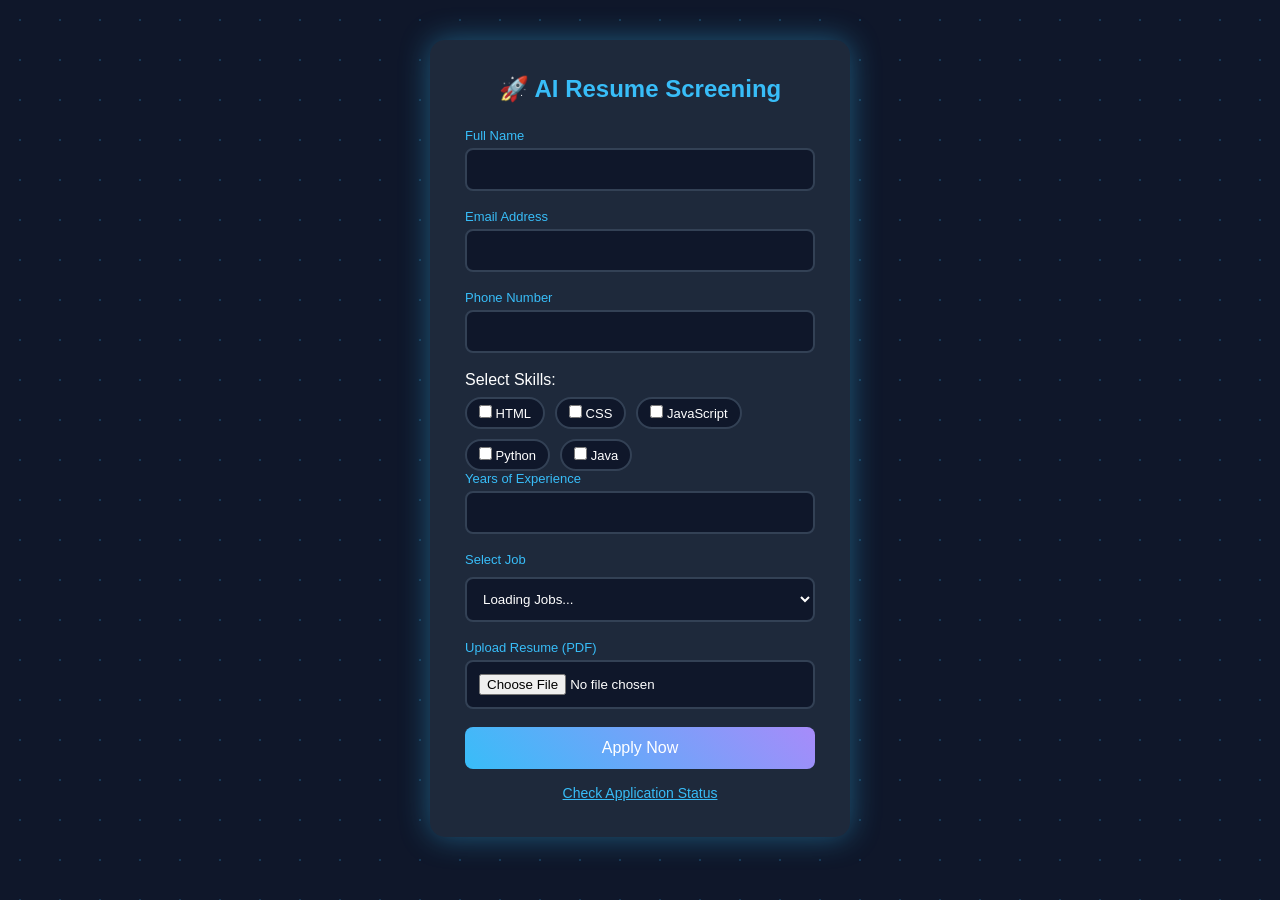
<file: Project Documentation/index.html>
<!DOCTYPE html>
<html>
<head>
  <title>AI Resume Screening System</title>
  <link rel="stylesheet" href="style.css">
</head>

<body>

<div class="card">
  <h2>🚀 AI Resume Screening</h2>

  <form id="candidateForm">

    <div class="input-group">
      <label>Full Name</label>
      <input type="text" id="name" required>
    </div>

    <div class="input-group">
      <label>Email Address</label>
      <input type="email" id="email" required>
    </div>

    <div class="input-group">
      <label>Phone Number</label>
      <input type="tel" id="phone" pattern="[0-9]{10}" maxlength="10" required>
    </div>

    <div class="skills-box">
      <label>Select Skills:</label>
      <div class="skills-options">
        <label><input type="checkbox" value="HTML"> HTML</label>
        <label><input type="checkbox" value="CSS"> CSS</label>
        <label><input type="checkbox" value="JavaScript"> JavaScript</label>
        <label><input type="checkbox" value="Python"> Python</label>
        <label><input type="checkbox" value="Java"> Java</label>
      </div>
    </div>

    <div class="input-group">
      <label>Years of Experience</label>
      <input type="number" id="experience" required>
    </div>

    <div class="input-group">
      <label>Select Job</label>
      <select id="jobSelect">
        <option value="">Loading Jobs...</option>
      </select>
    </div>

    <div class="input-group">
      <label>Upload Resume (PDF)</label>
      <input type="file" id="resumeFile" accept="application/pdf" required>
    </div>

    <button type="submit" class="submit-btn">
      <span class="btn-text">Apply Now</span>
      <span class="loader"></span>
    </button>

  </form>
  <p style="text-align:center; margin-top:15px;">
<a href="track.html" style="color:#38bdf8; font-size:14px;">
Check Application Status
</a>
</p>

</div>

<script src="script.js"></script>

</body>
</html>
</file>
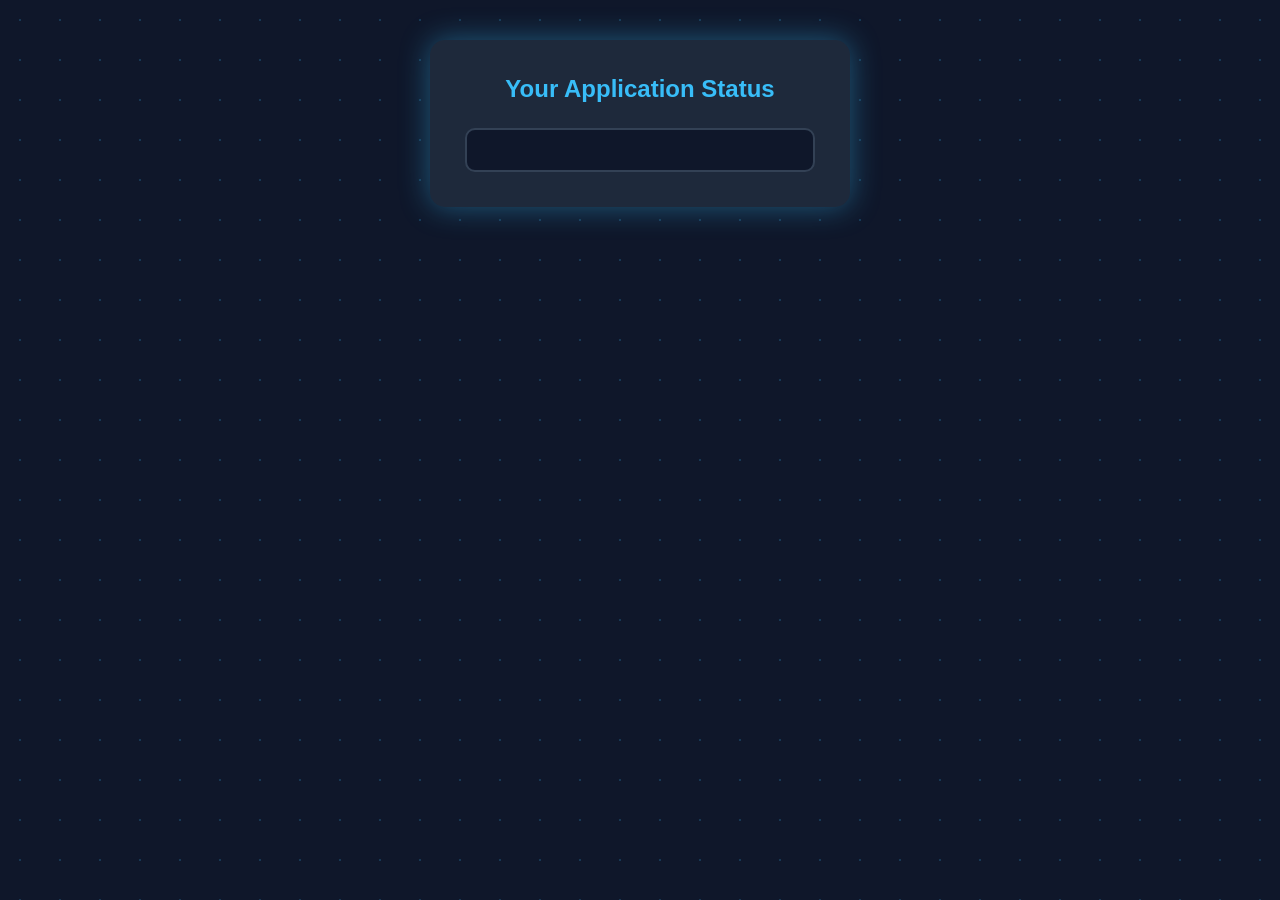
<file: Project Documentation/candidate-dashboard.html>
<!DOCTYPE html>
<html>
<head>
<title>Candidate Dashboard</title>
<link rel="stylesheet" href="style.css">
</head>

<body>

<div class="card">

<h2>Your Application Status</h2>

<div id="candidateData" class="candidate-info"></div>

</div>

<script src="script.js"></script>

</body>
</html>
</file>
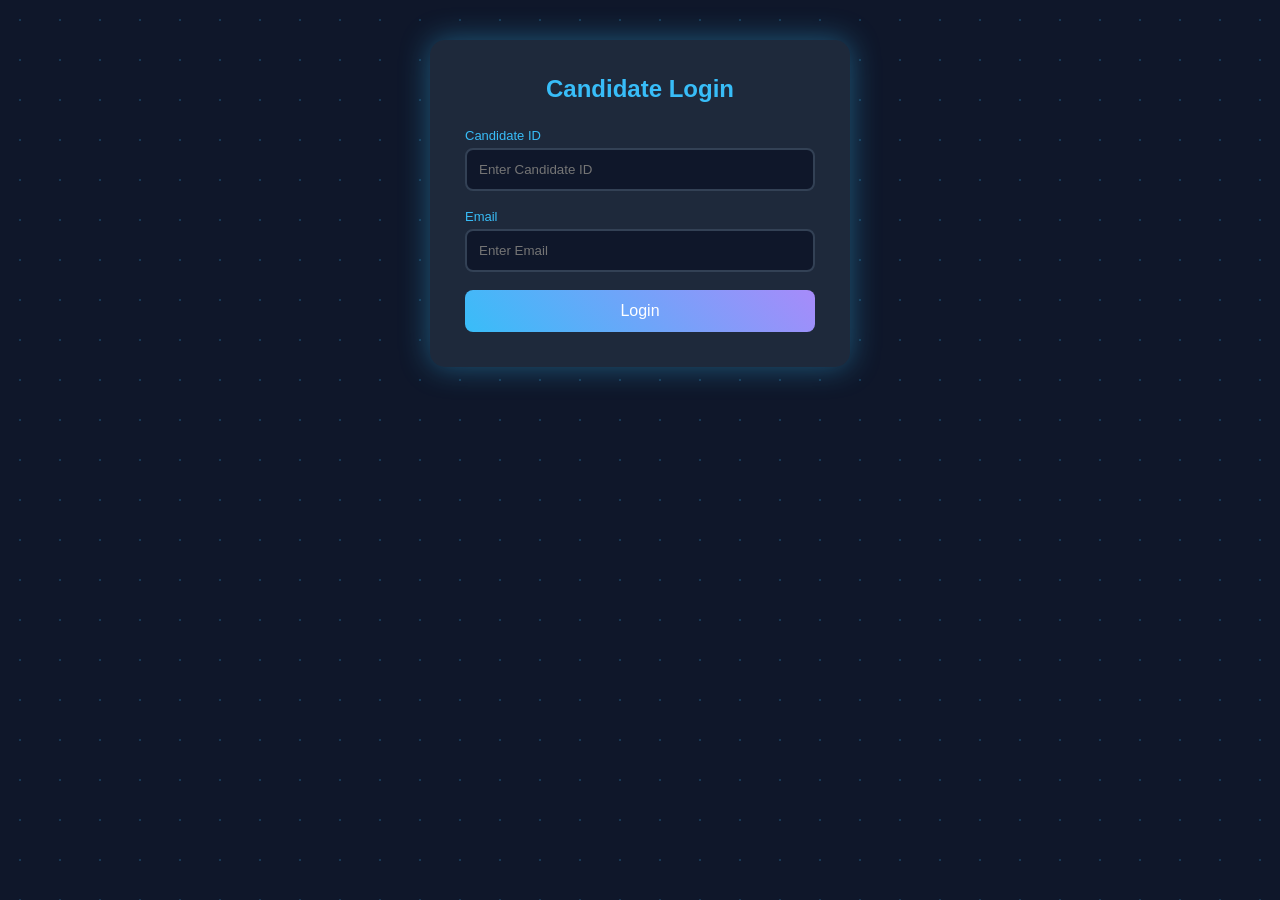
<file: Project Documentation/candidate-login.html>
<!DOCTYPE html>
<html>
<head>
<title>Candidate Login</title>
<link rel="stylesheet" href="style.css">
</head>

<body>

<div class="card">

<h2>Candidate Login</h2>

<div class="input-group">
<label>Candidate ID</label>
<input type="text" id="candidateId" placeholder="Enter Candidate ID">
</div>

<div class="input-group">
<label>Email</label>
<input type="email" id="candidateEmail" placeholder="Enter Email">
</div>

<button class="submit-btn" onclick="loginCandidate()">
<span class="btn-text">Login</span>
<div class="loader"></div>
</button>

<p id="loginMsg"></p>

</div>

<script src="script.js"></script>

</body>
</html>
</file>
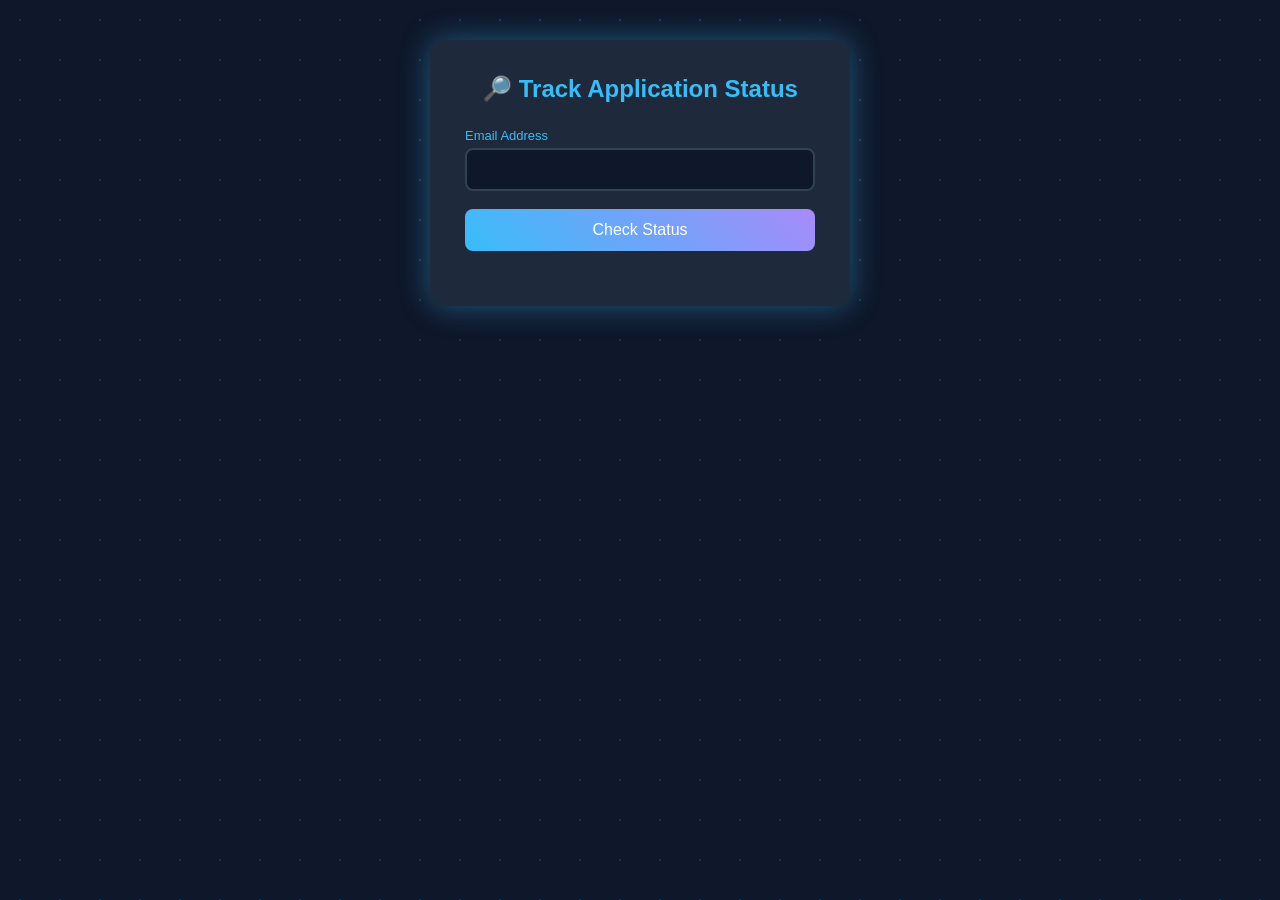
<file: Project Documentation/track.html>
<!DOCTYPE html>
<html>
<head>
<title>Track Application</title>
<link rel="stylesheet" href="style.css">
</head>

<body>

<div class="card">

<h2>🔎 Track Application Status</h2>

<div class="input-group">
<label>Email Address</label>
<input type="email" id="trackEmail">
</div>

<button onclick="trackStatus()" class="submit-btn">
Check Status
</button>

<div id="resultBox" style="margin-top:20px;"></div>

</div>

<script src="track.js"></script>

</body>
</html>
</file>
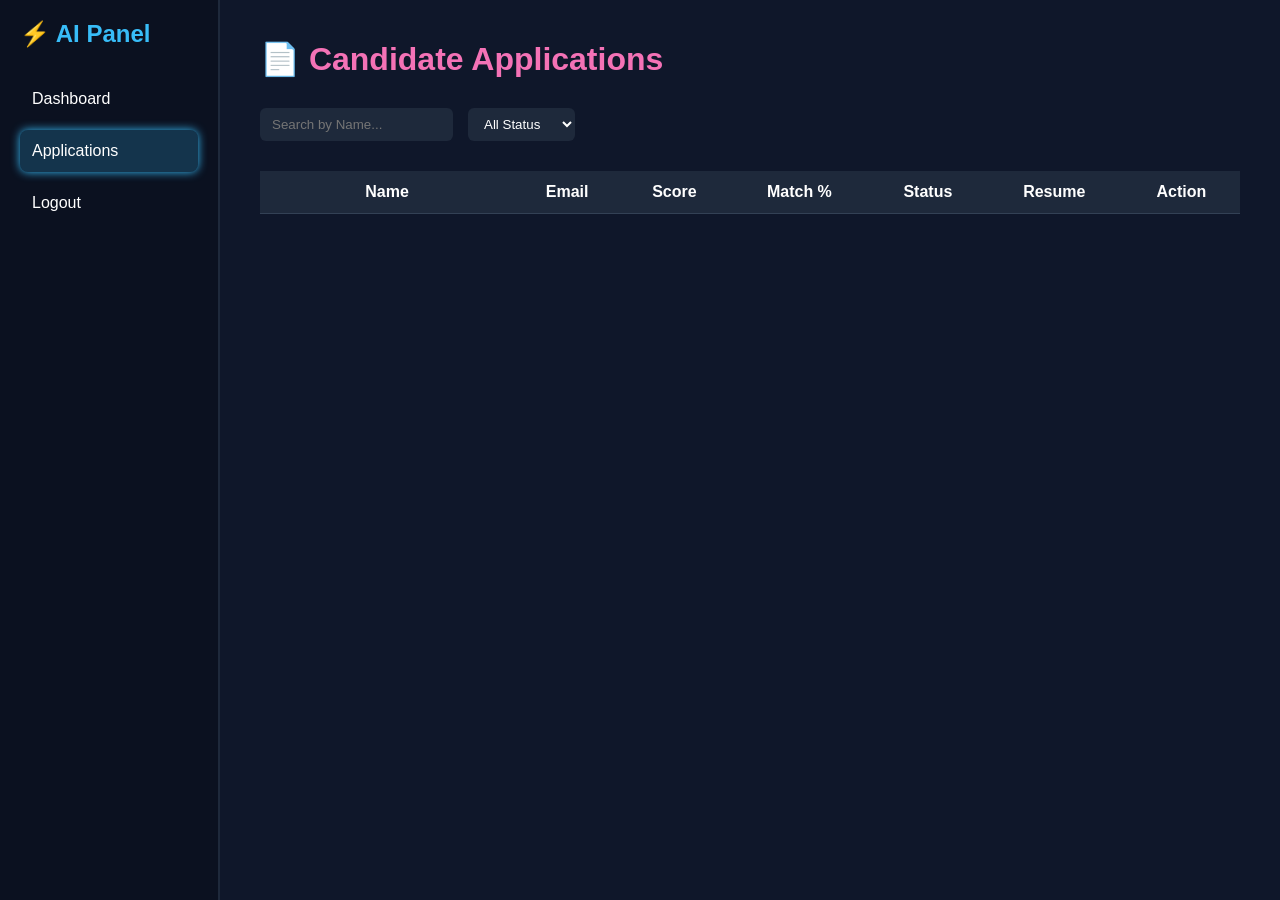
<file: Project Documentation/admin/admin-applications.html>
<!DOCTYPE html>
<html>
<head>
  <title>Applications</title>
  <link rel="stylesheet" href="admin.css">
</head>
<body>

<div class="dashboard">

  <div class="sidebar">
    <h2>⚡ AI Panel</h2>
    <ul>
      <li onclick="location.href='admin-dashboard.html'">Dashboard</li>
      <li class="active">Applications</li>
      <li onclick="logout()">Logout</li>
    </ul>
  </div>

  <div class="main-content">

    <h1>📄 Candidate Applications</h1>

    <!-- ⭐ FILTER BAR -->
    <div class="filter-bar">
      <input type="text" id="searchInput" placeholder="Search by Name...">

      <select id="statusFilter">
        <option value="All">All Status</option>
        <option value="Applied">Applied</option>
        <option value="Shortlisted">Shortlisted</option>
        <option value="Rejected">Rejected</option>
        <option value="Interview">Interview</option>
      </select>
    </div>

    <!-- ⭐ APPLICATION TABLE -->
    <table class="app-table">
      <thead>
        <tr>
          <th>Name</th>
          <th>Email</th>
          <th>Score</th>
          <th>Match %</th>
          <th>Status</th>
          <th>Resume</th>
          <th>Action</th>
        </tr>
      </thead>
      <tbody id="candidateTable"></tbody>
    </table>

  </div>

</div>

<!-- ⭐ INTERVIEW MODAL -->
<div id="interviewModal" class="modal">

<div class="modal-glass">

<h2><span class="icon">📅</span> Schedule Interview</h2>

<div class="modal-form">

<div class="input-group">
<label>Interview Date</label>
<input type="date" id="interviewDate">
</div>

<div class="input-group">
<label>Interview Time</label>
<input type="time" id="interviewTime">
</div>

<div class="input-group">
<label>Meeting Link</label>
<input type="text" id="meetingLink" placeholder="Paste Google Meet / Zoom Link">
</div>

</div>

<div class="modal-buttons">

<button class="save-btn" onclick="saveInterview()">💾 Save</button>

<button class="cancel-btn" onclick="closeModal()">✖ Cancel</button>

</div>

</div>

</div>

</div>
<script src="admin.js"></script>
<!-- Resume Preview Modal -->

<div id="resumeModal" class="modal">

<div class="modal-content">

<button onclick="closeResume()" style="
position:absolute;
top:10px;
right:15px;
background:red;
color:white;
border:none;
padding:6px 10px;
cursor:pointer;
">
✖
</button>

<h3>Resume Preview</h3>
<div style="margin-bottom:10px">
<button id="downloadResume" style="
background:#38bdf8;
border:none;
padding:8px 14px;
border-radius:6px;
color:white;
cursor:pointer;
">
⬇ Download Resume
</button>
</div>

<iframe id="resumeFrame"
style="width:100%;height:90%;border:none"></iframe>

</div>

</div>

</div>
</body>

</div>
</html>
</file>
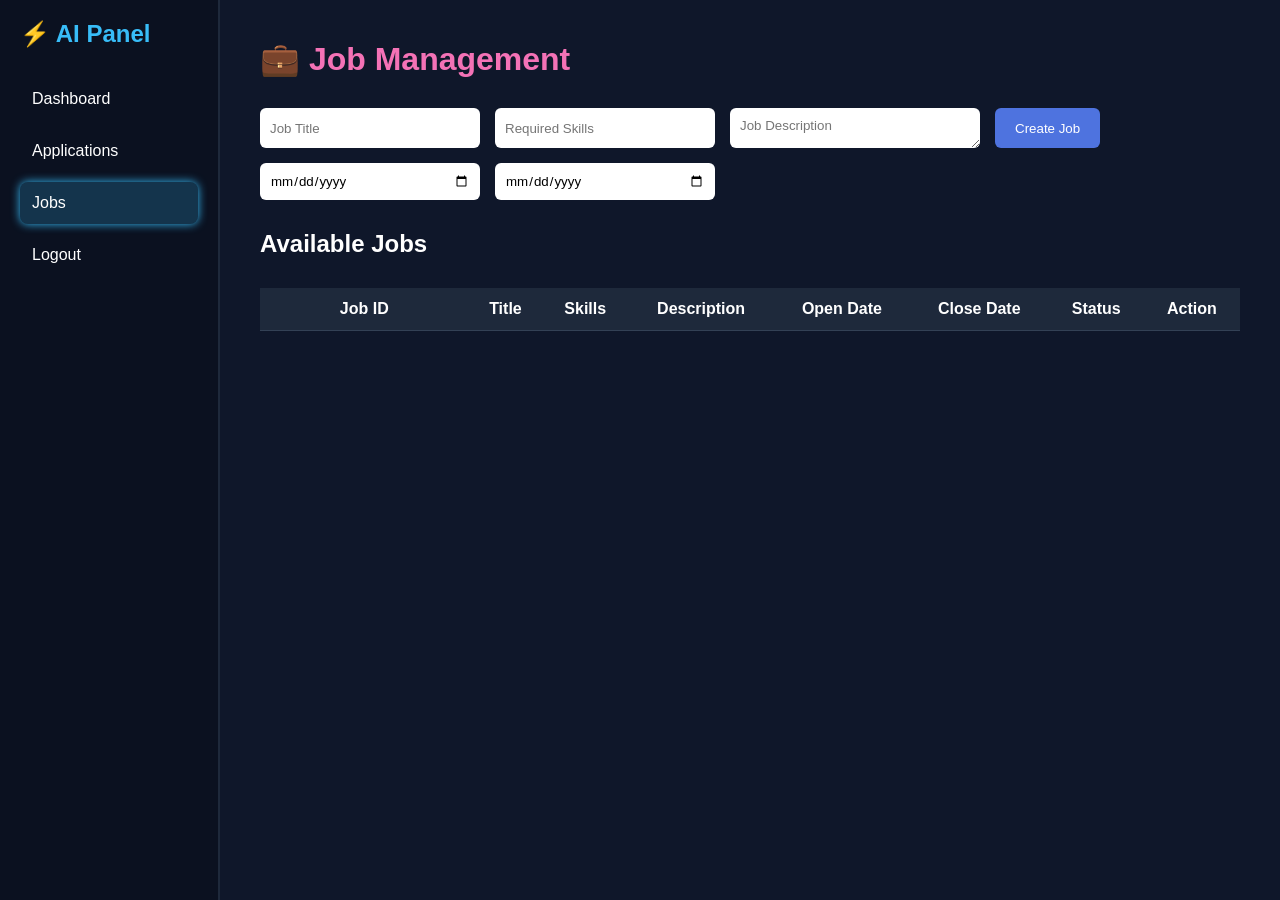
<file: Project Documentation/admin/admin-jobs.html>
<!DOCTYPE html>
<html>
<head>
<title>Job Management</title>
<link rel="stylesheet" href="admin.css">
</head>

<body>

<div class="dashboard">

<div class="sidebar">
<h2>⚡ AI Panel</h2>

<ul>
<li onclick="location.href='admin-dashboard.html'">Dashboard</li>
<li onclick="location.href='admin-applications.html'">Applications</li>
<li class="active">Jobs</li>
<li onclick="logout()">Logout</li>
</ul>

</div>


<div class="main-content">

<h1>💼 Job Management</h1>

<div class="job-form">

<input type="text" id="jobTitle" placeholder="Job Title">

<input type="text" id="jobSkills" placeholder="Required Skills">

<textarea id="jobDescription" placeholder="Job Description"></textarea>

<button onclick="createJob()">Create Job</button>

<input type="date" id="jobOpenDate">

<input type="date" id="jobCloseDate">

</div>


<h2>Available Jobs</h2>

<table class="app-table">

<thead>
<tr>
<th>Job ID</th>
<th>Title</th>
<th>Skills</th>
<th>Description</th>
<th>Open Date</th>
<th>Close Date</th>
<th>Status</th>
<th>Action</th>
</tr>
</thead>

<tbody id="jobTable"></tbody>

</table>

</div>

</div>

<script src="admin.js"></script>

</body>
</html>
</file>
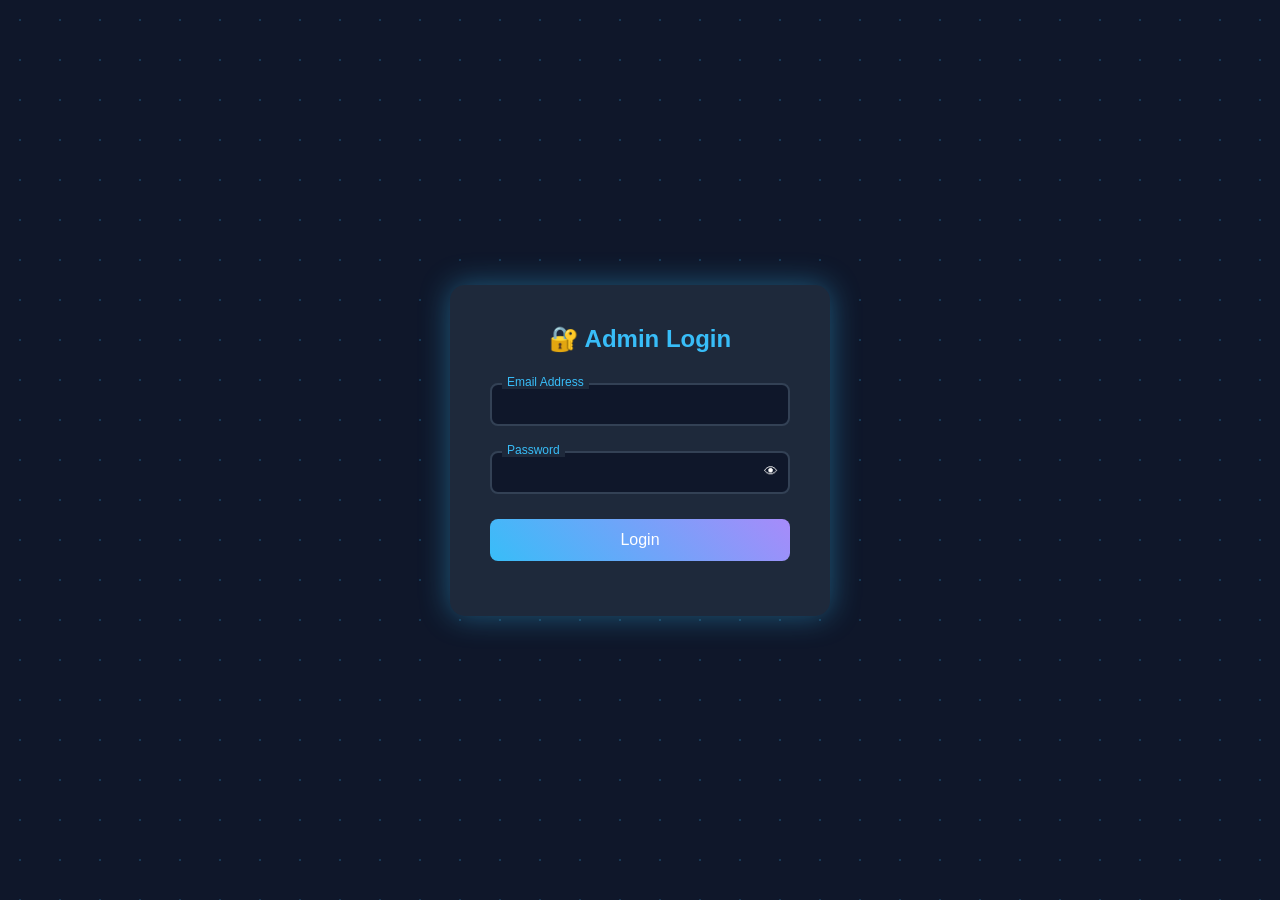
<file: Project Documentation/admin/admin-login.html>
<!DOCTYPE html>
<html>
<head>
  <title>Admin Login</title>
  <link rel="stylesheet" href="admin.css">
</head>
<body class="login-body">

<div class="particles"></div>

<div class="login-container">
  <div class="login-card">
    <h2>🔐 Admin Login</h2>

    <form id="loginForm">

      <div class="input-group">
        <input type="email" id="adminEmail" required>
        <label>Email Address</label>
      </div>

      <div class="input-group password-group">
        <input type="password" id="adminPassword" required>
        <label>Password</label>
        <span class="toggle-password" onclick="togglePassword()">👁</span>
      </div>

      <button type="submit" class="login-btn">
        <span class="btn-text">Login</span>
        <span class="loader"></span>
      </button>

      <p id="loginMessage" class="error-text"></p>

    </form>
  </div>
</div>

<script src="admin.js"></script>
</body>
</html>
</file>
<file: Project Documentation/style.css>
*{
margin:0;
padding:0;
box-sizing:border-box;
font-family:'Segoe UI',sans-serif;
}

/* BODY BACKGROUND */

body{
min-height:100vh;
background:#0f172a;
display:flex;
justify-content:center;
align-items:flex-start;
padding:40px 20px;
color:white;

/* moving dots */

background-image: radial-gradient(circle, rgba(56,189,248,0.2) 1px, transparent 1px);
background-size:40px 40px;
animation:moveBg 20s linear infinite;
}

/* moving animation */

@keyframes moveBg{
from{background-position:0 0;}
to{background-position:1000px 1000px;}
}

/* CARD */

.card{
width:420px;
padding:35px;
border-radius:15px;
background:#1e293b;
box-shadow:0 0 30px rgba(56,189,248,0.4);
color:white;
}

/* TITLE */

.card h2{
text-align:center;
margin-bottom:25px;
color:#38bdf8;
}

/* INPUT GROUP */

.input-group{
margin-bottom:18px;
}

.input-group label{
font-size:13px;
display:block;
margin-bottom:5px;
color:#38bdf8;
}

/* INPUT */

.input-group input{
width:100%;
padding:12px;
border-radius:8px;
border:2px solid #334155;
background:#0f172a;
color:white;
outline:none;
transition:0.3s;
}

/* INPUT FOCUS */

.input-group input:focus{
border-color:#38bdf8;
box-shadow:0 0 10px #38bdf8;
}

/* SKILLS */

.skills-options{
display:flex;
flex-wrap:wrap;
gap:10px;
margin-top:8px;
}

.skills-options label{
background:#0f172a;
border:2px solid #334155;
padding:6px 12px;
border-radius:20px;
cursor:pointer;
font-size:13px;
transition:0.3s;
}

.skills-options label:hover{
border-color:#38bdf8;
box-shadow:0 0 10px #38bdf8;
}

/* SELECT */

#jobSelect{
width:100%;
padding:12px;
border-radius:8px;
border:2px solid #334155;
background:#0f172a;
color:white;
margin-top:5px;
}

#jobSelect option{
color:black;
}

/* BUTTON */

.submit-btn{
width:100%;
padding:12px;
border-radius:8px;
border:none;
background:linear-gradient(45deg,#38bdf8,#a78bfa);
color:white;
font-size:16px;
cursor:pointer;
transition:0.3s;
display:flex;
justify-content:center;
align-items:center;
gap:10px;
margin-top:15px;
}

.submit-btn:hover{
transform:translateY(-3px);
box-shadow:0 0 20px #38bdf8;
}

/* LOADER */

.loader{
display:none;
width:18px;
height:18px;
border:3px solid white;
border-top:3px solid transparent;
border-radius:50%;
animation:spin 0.7s linear infinite;
}

@keyframes spin{
100%{transform:rotate(360deg);}
}
/* Candidate Data */

.candidate-info{
margin-top:15px;
background:#0f172a;
padding:20px;
border-radius:10px;
border:2px solid #334155;
}

.candidate-info p{
margin:10px 0;
font-size:15px;
}

.status-selected{
color:#22c55e;
font-weight:bold;
}

.status-rejected{
color:#ef4444;
font-weight:bold;
}

.status-pending{
color:#facc15;
font-weight:bold;
}
/* JOB MANAGEMENT BUTTON COLORS */

.edit-btn{
background:#3498db !important;
color:white !important;
border:none;
padding:6px 12px;
border-radius:6px;
cursor:pointer;
}

.delete-btn{
background:#e74c3c !important;
color:white !important;
border:none;
padding:6px 12px;
border-radius:6px;
cursor:pointer;
}

.toggle-btn{
background:#8e44ad !important;
color:white !important;
border:none;
padding:6px 12px;
border-radius:6px;
cursor:pointer;
}
</file>
<file: Project Documentation/admin/admin.css>
* {
  margin: 0;
  padding: 0;
  box-sizing: border-box;
  font-family: 'Segoe UI', sans-serif;
}

body {
  background: #0f172a;
  color: white;
}

/* Layout */
.dashboard {
  display: flex;
  min-height: 100vh;
}

/* Sidebar */
.sidebar {
  width: 220px;
  background: #0b1120;
  padding: 20px;
  border-right: 2px solid #1e293b;
}

.sidebar h2 {
  margin-bottom: 30px;
  color: #38bdf8;
}

.sidebar ul {
  list-style: none;
}

.sidebar ul li {
  padding: 12px;
  margin-bottom: 10px;
  cursor: pointer;
  border-radius: 8px;
  transition: 0.3s;
}

.sidebar ul li:hover,
.sidebar ul li.active {
  background: rgba(56,189,248,0.2);
  box-shadow: 0 0 10px #38bdf8;
}

/* Main Content */
.main-content {
  flex: 1;
  padding: 40px;
}

.main-content h1 {
  margin-bottom: 30px;
  color: #f472b6;
}

/* Stats Grid */
.stats {
  display: grid;
  grid-template-columns: repeat(2,1fr);
  gap: 25px;
}

/* Card Base */
.card {
  padding: 25px;
  border-radius: 15px;
  background: #1e293b;
  text-align: center;
  transition: 0.3s;
}

.card h3 {
  margin-bottom: 15px;
}

.card span {
  font-size: 28px;
  font-weight: bold;
}

/* Neon Effects */
.neon-blue {
  border: 2px solid #38bdf8;
  box-shadow: 0 0 15px #38bdf8;
}

.neon-pink {
  border: 2px solid #f472b6;
  box-shadow: 0 0 15px #f472b6;
}

.neon-green {
  border: 2px solid #4ade80;
  box-shadow: 0 0 15px #4ade80;
}

.neon-purple {
  border: 2px solid #a78bfa;
  box-shadow: 0 0 15px #a78bfa;
}

.card:hover {
  transform: translateY(-5px);
}
/* ================================= */
/* 🔐 Admin Login Styling (Add Only) */
/* ================================= */

.login-body {
  height: 100vh;
  background: radial-gradient(circle at top left, #1e293b, #0f172a);
  display: flex;
  justify-content: center;
  align-items: center;
}

.login-container {
  width: 100%;
  display: flex;
  justify-content: center;
  align-items: center;
}

.login-card {
  width: 380px;
  padding: 40px;
  border-radius: 15px;
  background: #1e293b;
  box-shadow: 0 0 25px rgba(56,189,248,0.3);
  text-align: center;
  animation: fadeIn 0.6s ease-in-out;
}

.login-card h2 {
  margin-bottom: 30px;
  color: #38bdf8;
}

/* Input Styling */
.login-card .input-group {
  position: relative;
  margin-bottom: 25px;
}

.login-card .input-group input {
  width: 100%;
  padding: 12px;
  border-radius: 8px;
  border: 2px solid #334155;
  background: #0f172a;
  color: white;
  outline: none;
  transition: 0.3s;
}

.login-card .input-group input:focus {
  border-color: #38bdf8;
  box-shadow: 0 0 10px #38bdf8;
}

.login-card .input-group label {
  position: absolute;
  left: 12px;
  top: -8px;
  font-size: 12px;
  background: #1e293b;
  padding: 0 5px;
  color: #38bdf8;
}

/* Login Button */
.login-btn {
  width: 100%;
  padding: 12px;
  border-radius: 8px;
  border: none;
  background: linear-gradient(45deg, #38bdf8, #a78bfa);
  color: white;
  font-size: 16px;
  cursor: pointer;
  transition: 0.3s;
}

.login-btn:hover {
  transform: translateY(-3px);
  box-shadow: 0 0 20px #38bdf8;
}

/* Error Text */
.error-text {
  margin-top: 15px;
  color: #f87171;
  font-size: 14px;
}

/* Smooth Animation */
@keyframes fadeIn {
  from {
    opacity: 0;
    transform: translateY(-20px);
  }
  to {
    opacity: 1;
    transform: translateY(0);
  }
}
/* ============================= */
/* 🌌 Animated Background */
/* ============================= */

.login-body {
  height: 100vh;
  background: #0f172a;
  display: flex;
  justify-content: center;
  align-items: center;
  overflow: hidden;
}

.particles {
  position: absolute;
  width: 100%;
  height: 100%;
  background: radial-gradient(circle, rgba(56,189,248,0.2) 1px, transparent 1px);
  background-size: 40px 40px;
  animation: moveBg 20s linear infinite;
  z-index: 0;
}

@keyframes moveBg {
  from { background-position: 0 0; }
  to { background-position: 1000px 1000px; }
}

/* ============================= */
/* Login Card */
/* ============================= */

.login-card {
  position: relative;
  z-index: 1;
  width: 380px;
  padding: 40px;
  border-radius: 15px;
  background: #1e293b;
  box-shadow: 0 0 30px rgba(56,189,248,0.4);
  text-align: center;
  animation: fadeIn 0.6s ease-in-out;
}

.login-card h2 {
  margin-bottom: 30px;
  color: #38bdf8;
}

/* Inputs */

.login-card .input-group {
  position: relative;
  margin-bottom: 25px;
}

.login-card input {
  width: 100%;
  padding: 12px;
  border-radius: 8px;
  border: 2px solid #334155;
  background: #0f172a;
  color: white;
  outline: none;
  transition: 0.3s;
}

.login-card input:focus {
  border-color: #38bdf8;
  box-shadow: 0 0 10px #38bdf8;
}

.login-card label {
  position: absolute;
  left: 12px;
  top: -8px;
  font-size: 12px;
  background: #1e293b;
  padding: 0 5px;
  color: #38bdf8;
}

/* Show Password Icon */

.password-group {
  position: relative;
}

.toggle-password {
  position: absolute;
  right: 12px;
  top: 12px;
  cursor: pointer;
  font-size: 14px;
}

/* Button */

.login-btn {
  width: 100%;
  padding: 12px;
  border-radius: 8px;
  border: none;
  background: linear-gradient(45deg, #38bdf8, #a78bfa);
  color: white;
  font-size: 16px;
  cursor: pointer;
  transition: 0.3s;
  display: flex;
  justify-content: center;
  align-items: center;
  gap: 10px;
}

.login-btn:hover {
  transform: translateY(-3px);
  box-shadow: 0 0 20px #38bdf8;
}

/* Loader */

.loader {
  display: none;
  width: 18px;
  height: 18px;
  border: 3px solid white;
  border-top: 3px solid transparent;
  border-radius: 50%;
  animation: spin 0.7s linear infinite;
}

@keyframes spin {
  100% { transform: rotate(360deg); }
}

.error-text {
  margin-top: 15px;
  color: #f87171;
}

@keyframes fadeIn {
  from { opacity: 0; transform: translateY(-20px); }
  to { opacity: 1; transform: translateY(0); }
}
/* Applications Table */

.app-table {
  width: 100%;
  border-collapse: collapse;
  margin-top: 30px;
}

.app-table th,
.app-table td {
  padding: 12px;
  border-bottom: 1px solid #334155;
  text-align: center;
}

.app-table th {
  background: #1e293b;
}

.app-table button {
  padding: 6px 12px;
  border: none;
  border-radius: 6px;
  cursor: pointer;
  margin: 2px;
}

.shortlist-btn {
  background: #38bdf8;
  color: white;
}

.reject-btn {
  background: #f87171;
  color: white;
}
/* Filter Bar */

.filter-bar {
  display: flex;
  gap: 15px;
  margin: 20px 0;
}

.filter-bar input,
.filter-bar select {
  padding: 8px 12px;
  border-radius: 6px;
  border: none;
  background: #1e293b;
  color: white;
}
/* Interview Modal */

.modal {
  display: none;
  position: fixed;
  top: 0;
  left: 0;
  width: 100%;
  height: 100%;
  background: rgba(0,0,0,0.7);
  justify-content: center;
  align-items: center;
}

.modal-content {
  background: #1e293b;
  padding: 25px;
  border-radius: 10px;
  text-align: center;
}

.interview-btn {
  background: #a78bfa;
  border: none;
  padding: 6px 12px;
  border-radius: 6px;
  color: white;
  cursor: pointer;
}
.action-buttons{
  display:flex;
  gap:8px;
  align-items:center;
  flex-wrap:nowrap;
}

.action-buttons button{
  white-space:nowrap;
}
.app-table th:nth-child(1),
.app-table td:nth-child(1){
  min-width:160px;
}
.select-btn{
  background-color:#4CAF50;
  color:white;
  border:none;
  padding:6px 12px;
  border-radius:6px;
  cursor:pointer;
}
.reject-final-btn{
  background-color:#ff4d4d;
  color:white;
  border:none;
  padding:6px 12px;
  border-radius:6px;
  cursor:pointer;
}
.job-form{
display:flex;
gap:15px;
flex-wrap:wrap;
margin-bottom:30px;
}

.job-form input,
.job-form textarea{

padding:10px;
border-radius:6px;
border:none;
width:220px;
}

.job-form textarea{
width:250px;
height:40px;
}

.job-form button{

background:#4e73df;
color:white;
border:none;
padding:10px 20px;
border-radius:6px;
cursor:pointer;

}

.job-form button:hover{
background:#2e59d9;
}
.stats-grid{
display:grid;
grid-template-columns:repeat(3,1fr);
gap:20px;
margin-top:30px;
}

.card{
padding:25px;
border-radius:12px;
background:#111a2e;
text-align:center;
color:white;
font-size:22px;
}

.card span{
font-size:30px;
font-weight:bold;
display:block;
margin-top:10px;
}

.charts{
display:grid;
grid-template-columns:1fr 1fr;
gap:40px;
margin-top:40px;
height:400px;
}

.charts canvas{
background:#0f172a;
padding:20px;
border-radius:10px;
height:350px !important;
}


canvas{
background:#0f172a;
padding:20px;
border-radius:10px;
}

.neon-blue{box-shadow:0 0 15px #2196F3}
.neon-pink{box-shadow:0 0 15px #ff00ff}
.neon-purple{box-shadow:0 0 15px #9c27b0}
.neon-green{box-shadow:0 0 15px #4CAF50}
.neon-red{box-shadow:0 0 15px #f44336}
.neon-orange{box-shadow:0 0 15px #FF9800}
/* ============================= */
/* Resume Preview Popup */
/* ============================= */

.modal{
display:none;
position:fixed;
top:0;
left:0;
width:100%;
height:100%;
background:rgba(0,0,0,0.7);
justify-content:center;
align-items:center;
z-index:1000;
}

.modal-content{
background:#1e293b;
padding:20px;
border-radius:10px;
color:white;
width:80%;
height:80%;
position:relative;
}
/* Dashboard Panels */

.dashboard-panels{
display:grid;
grid-template-columns:1fr 1fr;
gap:20px;
margin-top:30px;
}

.panel{
background:#111a2e;
padding:20px;
border-radius:12px;
box-shadow:0 0 15px rgba(56,189,248,0.2);
}

.panel h3{
margin-bottom:15px;
color:#38bdf8;
font-size:20px;
}

.panel ul{
list-style:none;
padding:0;
}

.panel ul li{
padding:10px 0;
border-bottom:1px solid #334155;
font-size:15px;
}
/* Candidate Ranking Table */

.ranking-section{
margin-top:40px;
}

.ranking-section h2{
margin-bottom:15px;
color:#38bdf8;
}

.ranking-table{
width:100%;
border-collapse:collapse;
background:#111a2e;
border-radius:10px;
overflow:hidden;
}

.ranking-table th,
.ranking-table td{
padding:12px;
text-align:center;
border-bottom:1px solid #334155;
}

.ranking-table th{
background:#1e293b;
color:#38bdf8;
}

.ranking-table tr:hover{
background:#1e293b;
}
#interviewList li{
padding:8px 0;
border-bottom:1px solid #334155;
}
/* Skill Match Progress Bar */

.progress-bar{
width:150px;
height:20px;
background:#334155;
border-radius:10px;
overflow:hidden;
}

.progress-fill{
height:100%;
background:linear-gradient(90deg,#38bdf8,#4ade80);
text-align:center;
font-size:12px;
color:white;
line-height:18px;
}
/* Modal background */

.modal{
position:fixed;
top:0;
left:0;
width:100%;
height:100%;
background:rgba(0,0,0,0.6);
display:none;
align-items:center;
justify-content:center;
z-index:999;
}

/* Modal box */

.modal-box{
background:#1f2937;
padding:40px;
border-radius:12px;
width:450px;
box-shadow:0 10px 30px rgba(0,0,0,0.4);
text-align:center;
}

/* Title */

.modal-box h2{
color:white;
margin-bottom:25px;
}

/* Inputs */

.modal-form input{
width:100%;
padding:12px;
margin:10px 0;
border:none;
border-radius:8px;
background:#374151;
color:white;
}

/* Buttons */

.modal-buttons{
margin-top:20px;
display:flex;
justify-content:center;
gap:15px;
}

.save-btn{
background:#22c55e;
color:white;
border:none;
padding:10px 18px;
border-radius:8px;
cursor:pointer;
}

.cancel-btn{
background:#ef4444;
color:white;
border:none;
padding:10px 18px;
border-radius:8px;
cursor:pointer;
}

.save-btn:hover{
background:#16a34a;
}

.cancel-btn:hover{
background:#dc2626;
}
/* BACKGROUND OVERLAY */

.modal{
position:fixed;
top:0;
left:0;
width:100%;
height:100%;
display:none;
align-items:center;
justify-content:center;
background:rgba(0,0,0,0.6);
backdrop-filter:blur(6px);
z-index:1000;
}

/* GLASS MODAL */

.modal-glass{
width:420px;
padding:35px;
border-radius:16px;

background:rgba(255,255,255,0.08);
backdrop-filter:blur(20px);

border:1px solid rgba(255,255,255,0.2);

box-shadow:0 15px 40px rgba(0,0,0,0.5);

animation:modalFade 0.4s ease;
}

/* TITLE */

.modal-glass h2{
text-align:center;
color:white;
margin-bottom:25px;
font-weight:600;
}

/* INPUT GROUP */

.input-group{
margin-bottom:18px;
}

.input-group label{
display:block;
color:#cbd5f5;
margin-bottom:6px;
font-size:14px;
}

.input-group input{
width:100%;
padding:10px;
border-radius:8px;
border:none;

background:rgba(255,255,255,0.12);
color:white;
}

/* BUTTONS */

.modal-buttons{
margin-top:25px;
display:flex;
justify-content:center;
gap:15px;
}

.save-btn{
background:#22c55e;
color:white;
border:none;
padding:10px 18px;
border-radius:8px;
cursor:pointer;
transition:0.2s;
}

.save-btn:hover{
background:#16a34a;
transform:scale(1.05);
}

.cancel-btn{
background:#ef4444;
color:white;
border:none;
padding:10px 18px;
border-radius:8px;
cursor:pointer;
transition:0.2s;
}

.cancel-btn:hover{
background:#dc2626;
transform:scale(1.05);
}

/* ANIMATION */

@keyframes modalFade{

from{
opacity:0;
transform:scale(0.8);
}

to{
opacity:1;
transform:scale(1);
}

}
.clock-box{
background:#0f172a;
padding:20px;
border-radius:10px;
text-align:center;
color:white;
}

#clock{
font-size:28px;
margin-top:10px;
color:#38bdf8;
}
.clock-box{
background:#0f172a;
padding:20px;
border-radius:10px;
text-align:center;
color:white;
}

#clock{
font-size:28px;
margin-top:10px;
color:#38bdf8;
}
.quote-box{
background:linear-gradient(135deg,#0f172a,#1e293b);
padding:20px;
border-radius:14px;
margin-top:20px;
color:white;
box-shadow:0 8px 25px rgba(0,0,0,0.5);
border:1px solid rgba(255,255,255,0.08);
transition:0.3s;
}

.quote-box:hover{
transform:translateY(-3px);
box-shadow:0 12px 35px rgba(0,0,0,0.6);
}

.quote-box h3{
color:#38bdf8;
margin-bottom:10px;
}

.quote-box p{
font-style:italic;
color:#cbd5f5;
}
.pipeline-box{
background:#0f172a;
padding:20px;
border-radius:14px;
margin-top:20px;
color:white;
box-shadow:0 8px 25px rgba(0,0,0,0.4);
}

.pipeline-box h3{
margin-bottom:15px;
color:#38bdf8;
}

.pipeline-item{
margin-bottom:15px;
}

.pipeline-item span{
display:block;
margin-bottom:5px;
}

.progress{
background:#18325c;
height:8px;
border-radius:6px;
overflow:hidden;
}



.progress-bar.green{
background:#22c55e;
}

.progress-bar.purple{
background:#a855f7;
}

.progress-bar.blue{
background:#5653ef;
}
.pipeline-box{
border:1px solid rgba(43, 189, 251, 0.15);
box-shadow:0 0 20px rgba(61, 194, 250, 0.08);
}
.progress-bar{
position:relative;
overflow:hidden;
}


@keyframes progressGlow{
0%{
left:-100%;
}
100%{
left:100%;
}
}
/* JOB MANAGEMENT BUTTON COLORS */

.edit-btn{
background:#3498db;
color:white;
border:none;
padding:6px 12px;
border-radius:6px;
cursor:pointer;
}

.delete-btn{
background:#e74c3c;
color:white;
border:none;
padding:6px 12px;
border-radius:6px;
cursor:pointer;
}

.toggle-btn{
background:#8e44ad;
color:white;
border:none;
padding:6px 12px;
border-radius:6px;
cursor:pointer;
}
</file>
